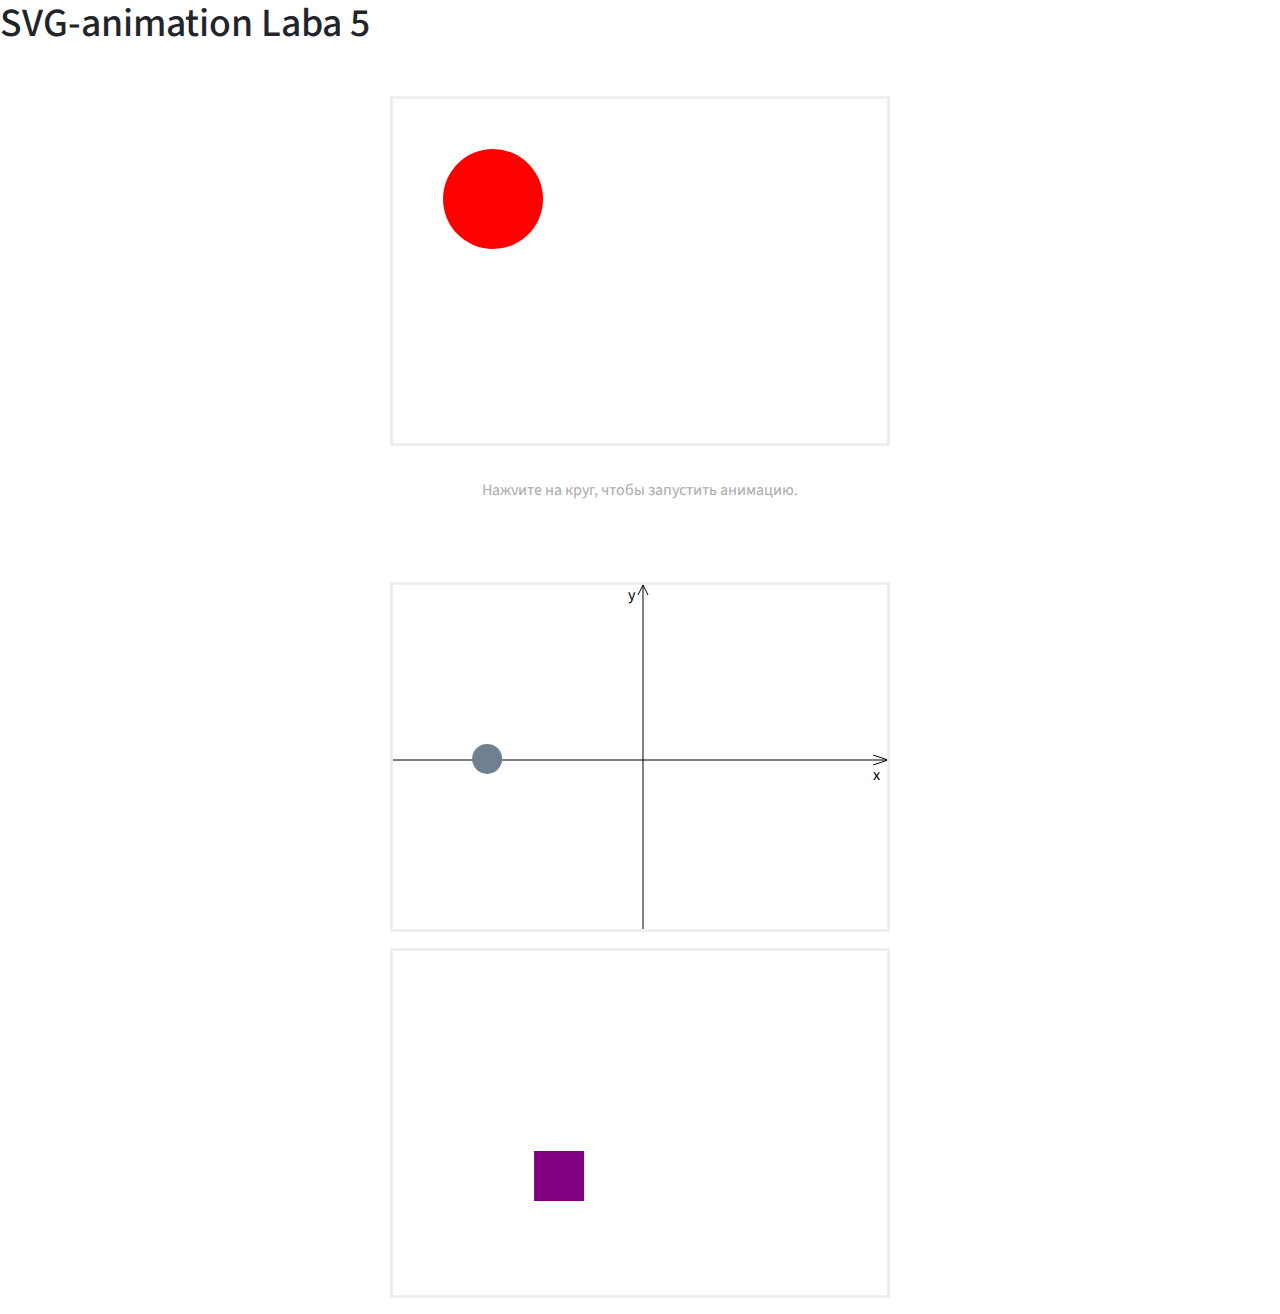
<file: lab5/index.html>
<!DOCTYPE html>
<html>
<head>
	<title>SVG-animation</title>
	<meta charset="utf-8">
    <meta name="viewport" content="width=device-width, initial-scale=1, shrink-to-fit=no">
    <link rel="stylesheet" href="https://stackpath.bootstrapcdn.com/bootstrap/4.3.1/css/bootstrap.min.css" integrity="sha384-ggOyR0iXCbMQv3Xipma34MD+dH/1fQ784/j6cY/iJTQUOhcWr7x9JvoRxT2MZw1T" crossorigin="anonymous">
    <link href="https://fonts.googleapis.com/css?family=Source+Sans+Pro" rel="stylesheet">
    <style>
        body {
            font-family: 'Source Sans Pro', sans-serif; !important
        }
        svg {
          border: 3px solid #eee;
          display: block;
          margin: 1em auto;
        }
        p {
          color: #aaa;
          text-align: center;
          margin: 2em 0;
        }
    </style>
</head>
<body>
	<h1> SVG-animation Laba 5</h1>
        <br>
	<div class="ball"></div>
        <svg width="500" height="350">
          <circle id="red-circle" r="50" cx="100" cy="100" fill="red" />

          <animate 
                   xlink:href="#red-circle"
                   attributeName="cy"
                   from="50"
                   to="350" 
                   dur="3s"
                   begin="click"
                   calcMode="spline"
                   values="50; 294; 120; 294; 170; 294; 210; 294"
                   keyTimes="0; 0.15; 0.3; 0.45; 0.6; 0.75; 0.9; 1"
                   keySplines="0.6 0 1 1;
                               0 0 0.8 1;
                               0.6 0 1 1;
                               0 0 0.8 1;
                               0.6 0 1 1;
                               0 0 0.8 1;
                               0.6 0 1 1;"
                   fill="freeze"  
                   id="circ-anim"/>

        </svg>
        <p>Нажvите на круг, чтобы запустить анимацию.</p>
        <div class="container" style="margin-top:5em;">
        
        <svg width="500" height="350">
            <line x1="250" y1="0" x2="250" y2="350" stroke-width="1" stroke="rgb(0,0,0)"/>
            <line x1="250" y1="0" x2="245" y2="10" stroke-width="1" stroke="rgb(0,0,0)"/>
            <line x1="250" y1="0" x2="255" y2="10" stroke-width="1" stroke="rgb(0,0,0)"/>

            <line x1="0" y1="175" x2="500" y2="175" stroke-width="1" stroke="rgb(0,0,0)"/>
            <line x1="495" y1="175" x2="480" y2="180" stroke-width="1" stroke="rgb(0,0,0)"/>
            <line x1="495" y1="175" x2="480" y2="170" stroke-width="1" stroke="rgb(0,0,0)"/>
            <text x="235" y="15" fill="black">y</text>
            <text x="480" y="195" fill="black">x</text>
            <defs>
                <path id="thepath" fill="none" stroke="#000000" d="M0.905,0.643c0,0,71.428,73.809,79.047,166.19s68.095,38.572,107.144-18.095c39.047-56.667,72.381-92.382,113.333-42.381S335.5,178.5,374,200.5s82-18.5,97.5-33.5"/>
            </defs>
            <circle r="15" cx="15" cy="15" fill="slategrey">
                <animateMotion dur="3s" repeatCount="indefinite">
                    <mpath xlink:href="#thepath"/>
                </animateMotion>

        </svg>
        <svg width="500" height="350">
          <rect id="p-rectangle" width="50" height="50" x="25" y="200" fill="purple"></rect>
          <animate 
           xlink:href="#p-rectangle"
           attributeName="x" 
           from="50"
           to="425" 
           dur="3s"
           begin="0s"
           repeatCount="indefinite"
           fill="freeze" 
           id="rect-anim"/>
        </svg>
      </div>


</body>
</html>
</file>
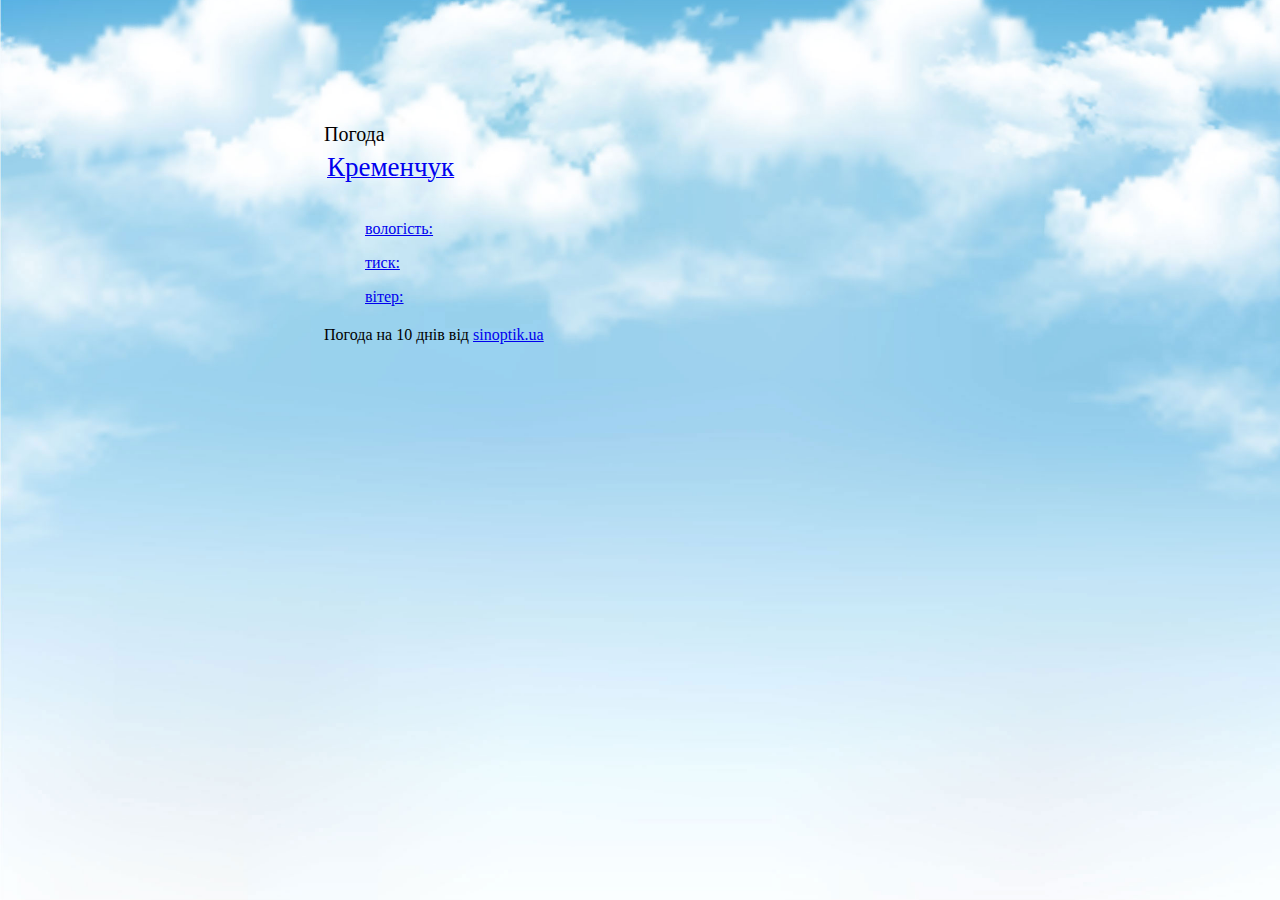
<file: lb4/parc.html>
<!DOCTYPE html>
<html lang="ru">

<head>
	<meta http-equiv="content-type" content="text/html; charset=utf-8" />
    <title>xml parser</title>
    <meta http-equiv="X-UA-Compatible" content="IE=edge">
	<style>
#SinoptikInformer{
    display: block;
    width: 50%;
    margin: calc(20% - 130px) auto;
    font-size: 16px !important;
		}
		
#SinoptikInformer .siMh{
	font-size: 20px !important;
	}
		
#SinoptikInformer #siHeader{
    font-size: 15px !important;	
	}
table td{
	vertical-align: middle !important;	
		}
	
.siBody{
	height: 200px !important;
	
	}
	
.siBody table {
	height: inherit;
	}
	
.SinoptikInformer .siCityName a span{
	font-size: 27px !important;
	}
	
.siLinks{
    position: relative;
    top: -20px;	
	}
	
.SinoptikInformer .siBodyContent .siLeft .siTerm{
transform: scale(2);
	}
	
.SinoptikInformer .siBodyContent .siLeft .weatherIco{
    position: relative;
    left: 18px;
    transform: scale(1.6);	
	}
	
.type1 .siBodyContent .siInf, .type1c1 .siBodyContent .siInf{
	padding-left: 37px!important;
	}
	
.siInf{
    padding-left: 35px !important;
	}
		
.siInf p,
.siInf span{
	font-size: 16px !important;
	}
	</style>
</head>

<body style="font-family: 'Source Sans Pro'; 
	     font-style: normal; 
	     font-weight: 300.400; 
	     background: url(BG.jpg) no-repeat center fixed; 
	     background-size: 100%;">
<div id="SinoptikInformer" class="SinoptikInformer type1"><div class="siHeader"><div class="siLh"><div class="siMh"><a onmousedown="siClickCount();" class="siLogo" href="https://ua.sinoptik.ua/" target="_blank" rel="nofollow" title="Погода"> </a>Погода <span id="siHeader"></span></div></div></div><div class="siBody"><table><tbody><tr><td class="siCityV" style="width:100%;vertical-align: middle!important;"><a onmousedown="siClickCount();" href="https://ua.sinoptik.ua/погода-кременчук" title="Погода у Кременчуці" target="_blank"><div class="siCityName"><span>Кременчук</span></a></div></tr><tr><td style="width:100%;vertical-align: middle!important;"><div class="siCityV2"><a onmousedown="siClickCount();" href="https://ua.sinoptik.ua/погода-кременчук" title="Погода у Кременчуці" target="_blank"><div id="siCont0" class="siBodyContent"><div class="siLeft"><div class="siTerm"></div><div class="siT" id="siT0"></div><div id="weatherIco0"></div></div><div class="siInf" style="padding-left:38px !important;    width: 122px !important;
    margin-bottom: 24px;"><p>вологість: <span id="vl0"></span></p><p>тиск: <span id="dav0"></span></p><p>вітер: <span id="wind0"></span></p></div></div></a></div></td></tr></tbody></table><div class="siLinks">Погода на 10 днів від <a href="https://ua.sinoptik.ua/погода-кременчук/10-днів" title="Погода на 10 днів" target="_blank" onmousedown="siClickCount();">sinoptik.ua</a></div></div><div class="siFooter"><div class="siLf"><div class="siMf"></div></div></div></div><script type="text/javascript" charset="UTF-8" src="//sinoptik.ua/informers_js.php?title=4&amp;wind=3&amp;cities=303012571&amp;lang=ua"></script>
    
</body>
</html>
</file>
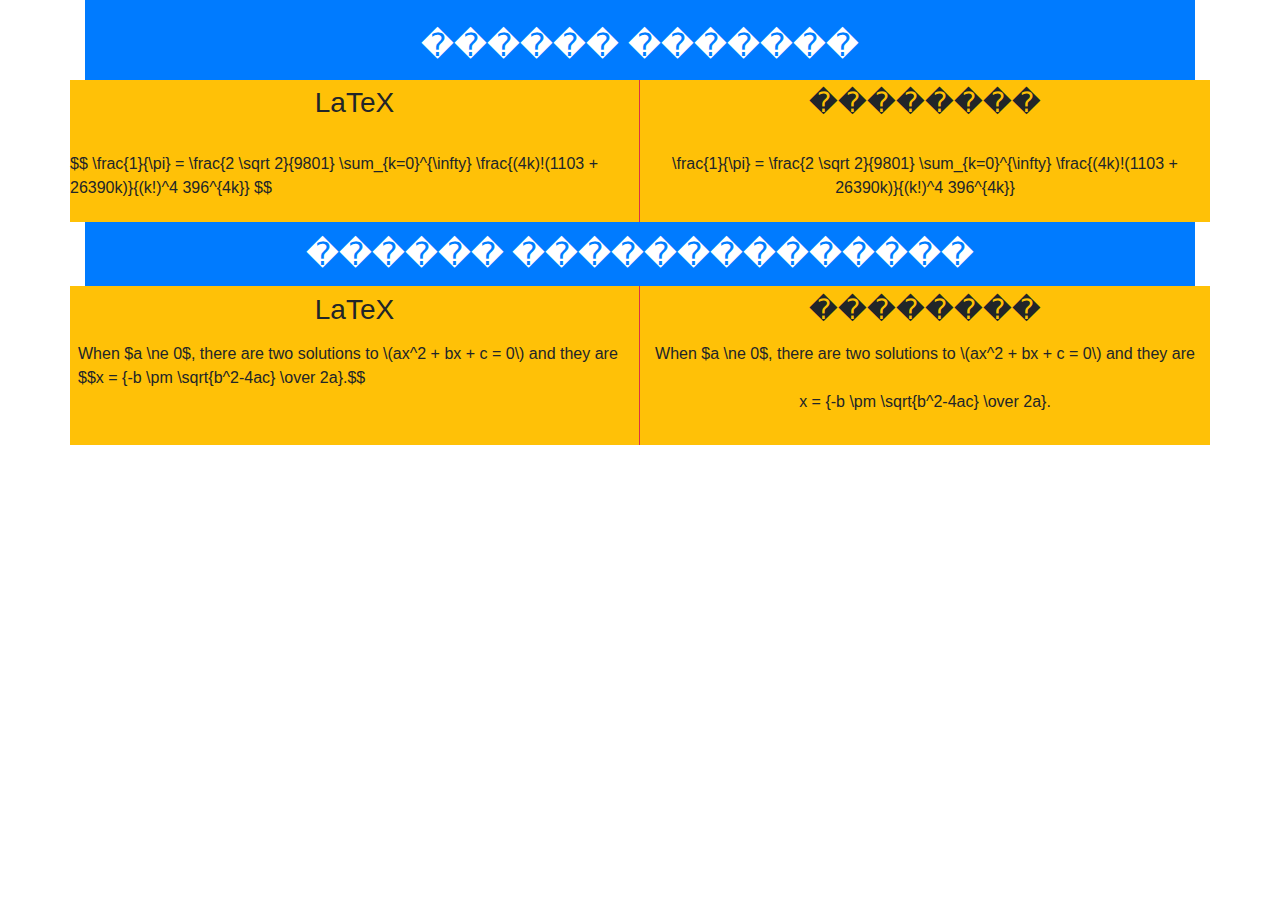
<file: LB_3/tex.html>
<!doctype html>
<html lang="en">
<head>
    <meta name="viewport" content="width=device-width, initial-scale=1, shrink-to-fit=no">
    <link rel="stylesheet" href="https://stackpath.bootstrapcdn.com/bootstrap/4.3.1/css/bootstrap.min.css" integrity="sha384-ggOyR0iXCbMQv3Xipma34MD+dH/1fQ784/j6cY/iJTQUOhcWr7x9JvoRxT2MZw1T" crossorigin="anonymous">
    <title>Hello, world!</title>
    <script type="text/javascript" src="http://cdn.mathjax.org/mathjax/1.1-latest/MathJax.js?config=default"></script>
</head>
<body>
    <div class="container">
                
        <h2 class="bg-primary text-white text-center" style="padding:.8em 0; margin-bottom:-.3em">������ �������</h2>
        <div class="row">
            <div class="col-sm-6 bg-warning border-right border-danger" style="padding:.4em 0;">
                <h3 class="text-center">LaTeX</h3>
                <br>
                <p>$$ \frac{1}{\pi} = \frac{2 \sqrt 2}{9801} \sum_{k=0}^{\infty} \frac{(4k)!(1103 + 26390k)}{(k!)^4 396^{4k}} $$</p>
            </div>
            <div class="col-sm-6 bg-warning text-center" style="padding:.4em 0;">
                <h3 class="text-center">��������</h3>
                <br>
                <p> \frac{1}{\pi} = \frac{2 \sqrt 2}{9801} \sum_{k=0}^{\infty} \frac{(4k)!(1103 + 26390k)}{(k!)^4 396^{4k}}</p>
            </div>
        </div>

        <h2 class="bg-primary text-white text-center" style="padding:.4em 0;">������ ��������������</h2>

        <div class="row">
            <div class="col-sm-6 bg-warning border-right border-danger" style="padding:.4em 0; margin-top:-.5em;">
                <h3 class="text-center">LaTeX</h3>
                <p style="padding: .5em;">
                    When $a \ne 0$, there are two solutions to \(ax^2 + bx + c = 0\) and they are
                    $$x = {-b \pm \sqrt{b^2-4ac} \over 2a}.$$
                </p>
            </div>
            <div class="col-sm-6 bg-warning text-center" style="padding:.4em 0; margin-top:-.5em;">
                <h3 class="text-center">��������</h3>
                <p style="padding: .5em;">
                    When $a \ne 0$, there are two solutions to \(ax^2 + bx + c = 0\) and they are
                    <br>
                    <br>
                    x = {-b \pm \sqrt{b^2-4ac} \over 2a}.
                </p>
            </div>
        </div>

       
        </div>
    </div>
</body>
</html>
</file>
